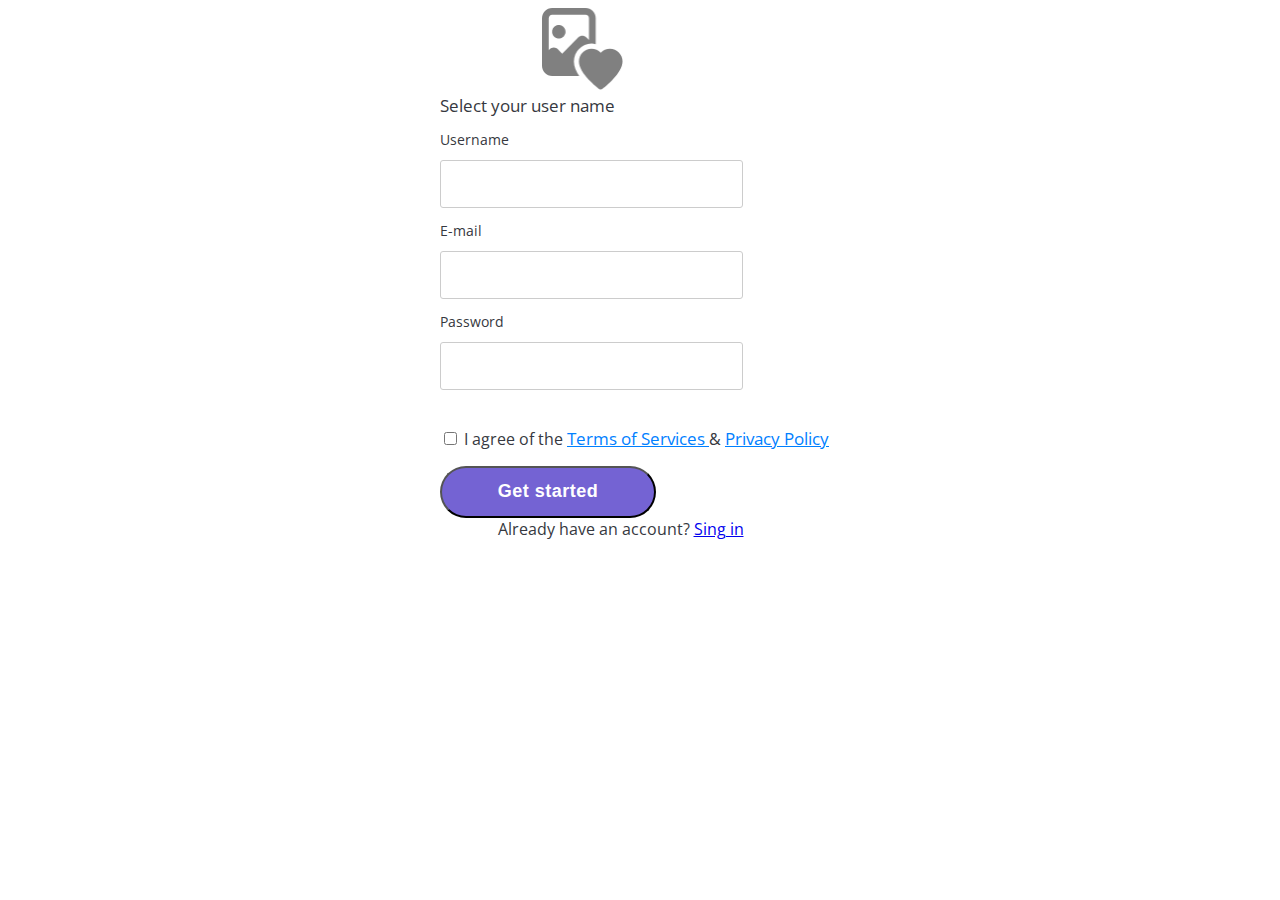
<file: createcount.html>
<!DOCTYPE html>
<html lang="en">
  <head>
    <meta charset="utf-8" />
    <link rel="shortcut icon" href="%PUBLIC_URL%/favicon.ico" />
    <link rel="stylesheet" type="text/css" href="css/estilos.css" media="screen" />
    <link href="https://fonts.googleapis.com/css?family=Open+Sans&display=swap" rel="stylesheet">
  </head>
   	<form id= "centro">

    	<div>
    		<img src="img/image.png"  class="image" width="81.5px" height="81.6 px" id= "peque"><br>
      </div>
      
      <div>
      <a class="Select-your-username">Select your user name </a>
      <p class= "Username"> Username </p>
        <input class= "Rectangle-20" type="text" name="text">
      </div>
    	<div>
    		<p class= "Username"> E-mail </p>
    		<input class= "Rectangle-20" type="email" name="E-mail">
    	</div>
    	<div>
    		<p class= "Password"> Password </p>
    		<input class= "Rectangle-20" type="password" name="Username">
    		
    	</div>
    	<br>
      <form >
        
        <p class="Agree"><input   type="checkbox" required name="terms"> I agree of the <u class= "Privacy-Policy">Terms of Services </u> & <u class= "Privacy-Policy"> Privacy Policy</u> </p>
        <button class= "Search-Container" type="submit" name= "Send"> <a class ="send">Get started</a> </button>

    	<div >
    		<p class="Agree"  id= "peque" >Already have an account? <a href="login.html" class ="starter">Sing in</a> </p>
    	</div>


    </form>
    

  </body>
</html>
</file>
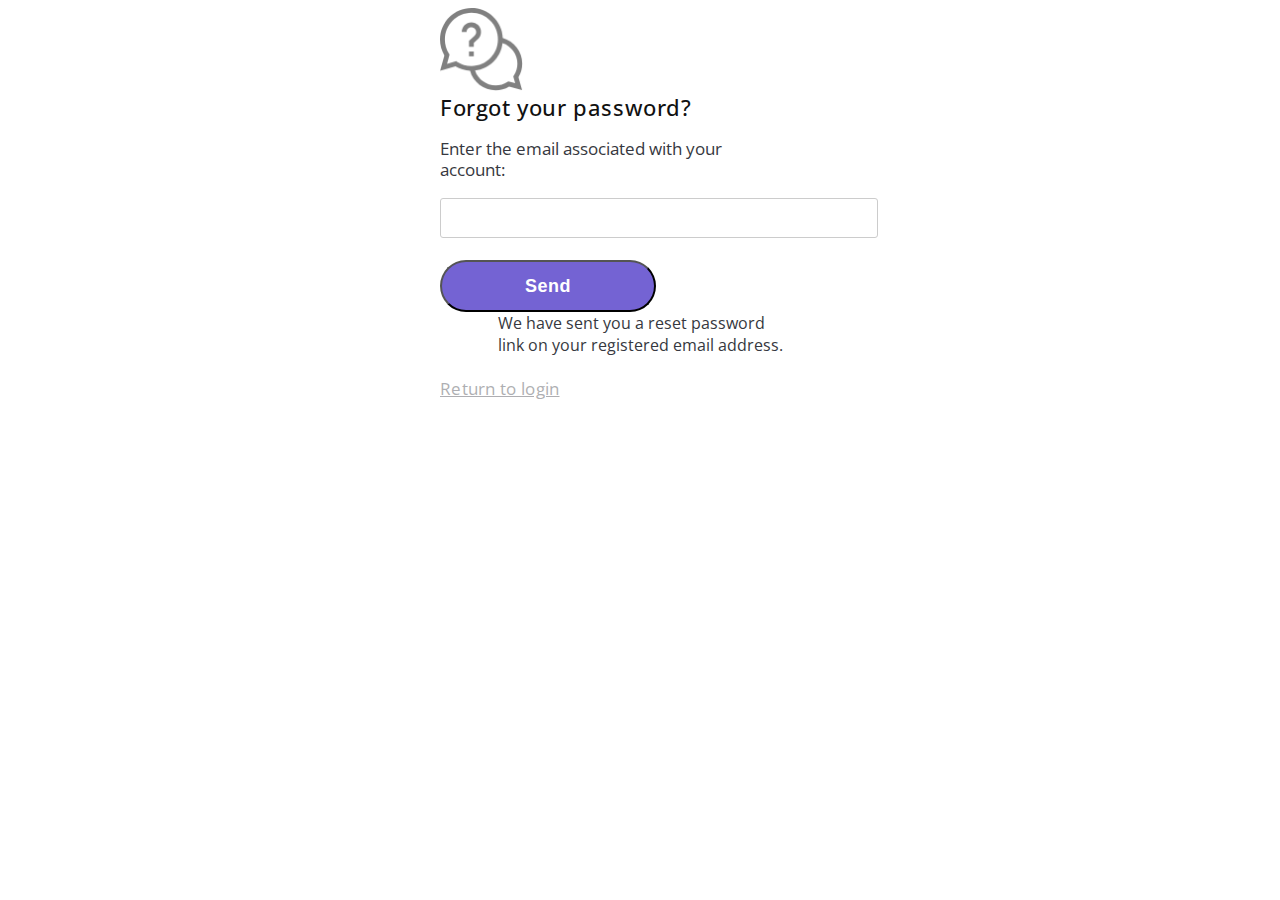
<file: forgotpassword.html>
<!DOCTYPE html>
<html lang="en">
  <head>
    <meta charset="utf-8" />
    <link rel="shortcut icon" href="%PUBLIC_URL%/favicon.ico" />
    <link rel="stylesheet" type="text/css" href="css/estilos.css" media="screen" />
    <link href="https://fonts.googleapis.com/css?family=Open+Sans&display=swap" rel="stylesheet">
  </head>
   	<form id= "centro">

    	<div >
    		<img src="img/help.png" srcset="img/help@2x.png 2x, img/help@3x.png 3x" class="help">
      </div>
      
      <div>
      <a class="Forgot-your-password2">Forgot your password? </a>
      <br>
      <p class= "lost"> Enter the email associated with your account: </p>
      <br>
 
    		<input class= "passlost" type="email" name="E-mail">
    	</div>
    
    	<br>
      
        <button class= "Search-Container" type="submit" name= "Send"> <a class ="send">Send</a> </button>

        <br>
        <p class="Agree"  id= "peque">We have sent you a reset password link on your registered email address.</p>
        <br>

    	
    	<a href="login.html" class = "return-to-login" >Return to login </a>
    	


    </form>
    

  </body>
</html>
</file>
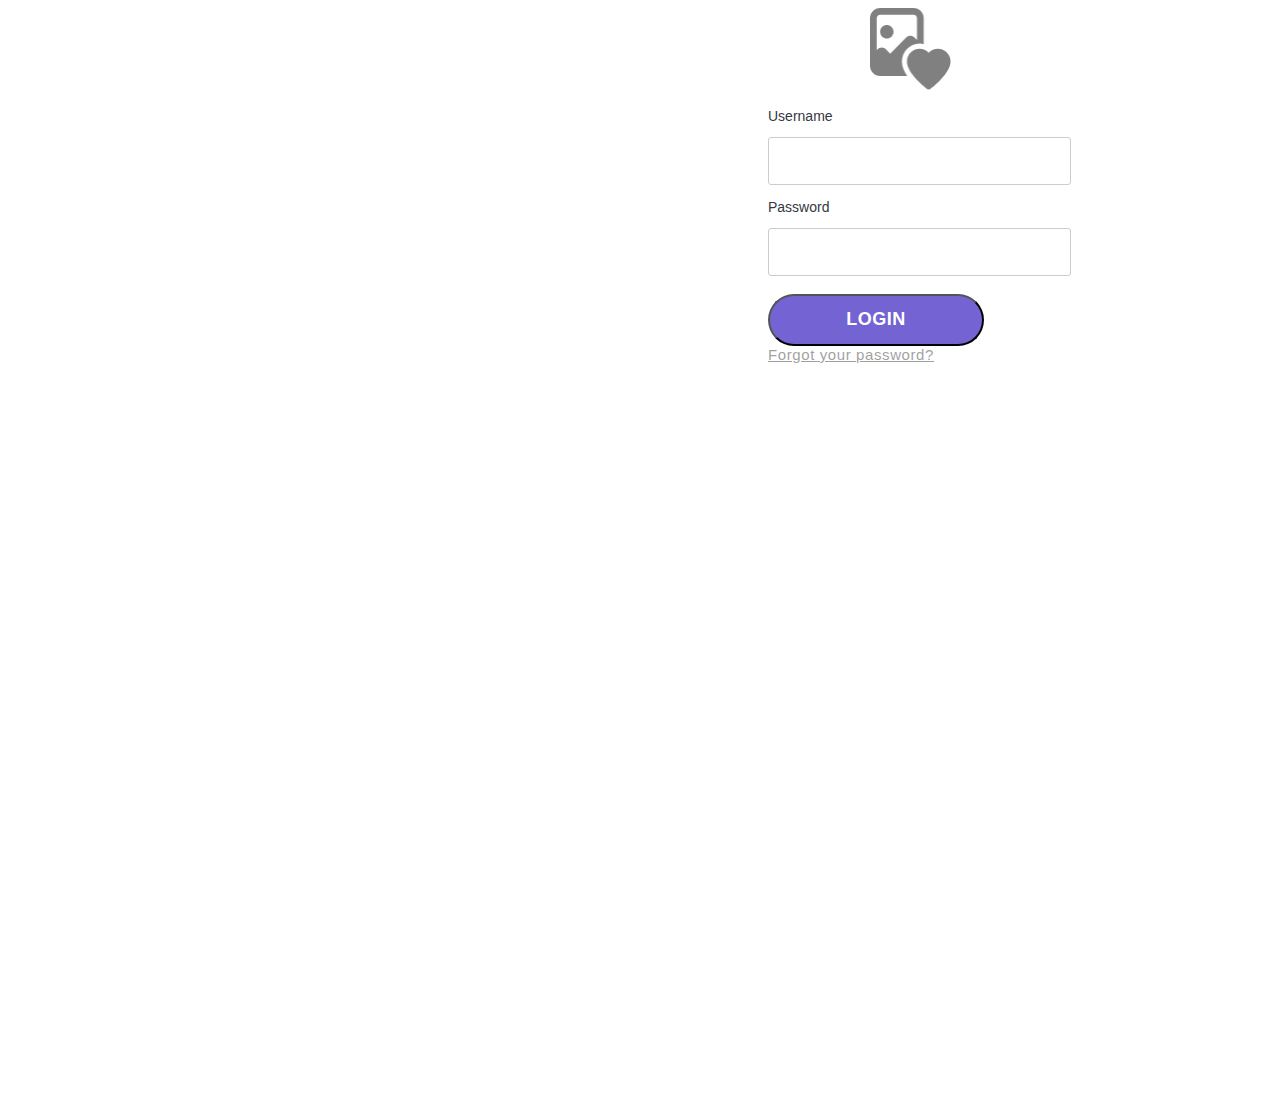
<file: login.html>
<!DOCTYPE html>
<html>
  <head>
    <meta charset="utf-8">
    <title>Mi proyecto</title>
    <link rel="stylesheet" type="text/css" href="css/estilos.css" media="screen" />
  </head>
  <body class= "Login">
   
   	<div>
   		
   	</div>

   	<form id= "centro">

    	<div>
    		<img src="img/image.png"  class="image" width="81.5px" height="81.6 px" id= "peque">
    	</div>
    	<div>
    		<p class= "Username"> Username </p>
    		<input class= "Rectangle-20" type="email" name="E-mail">
    	</div>
    	<div>
    		<p class= "Password"> Password </p>
    		<input class= "Rectangle-20" type="password" name="Username">
    		
    	</div>
    	<br>
    	<div >
			 
				<button class= "Search-Container" type="submit" name= "Login"> <a class ="send">LOGIN</a> </button>
				<br>
				
    		<a class="Forgot-your-password"  id= "peque" href="/password/forgot">Forgot your password?</a>
    	</div>


    </form>

  </body>
</html>
</file>
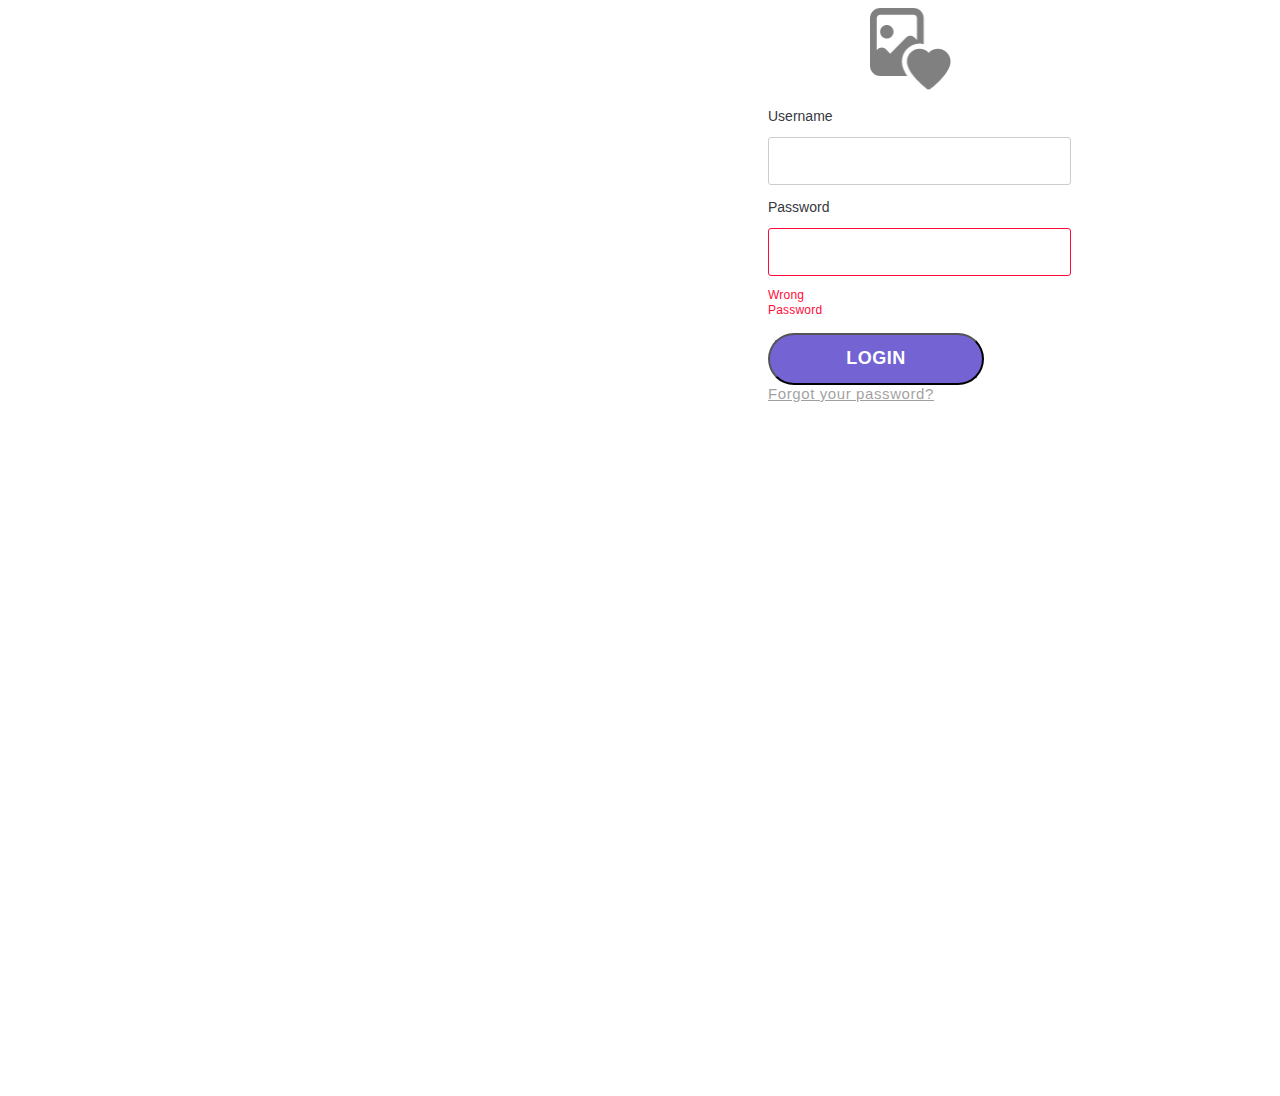
<file: makecount.html>
<!DOCTYPE html>
<html>
  <head>
    <meta charset="utf-8">
    <title>Mi proyecto</title>
    <link rel="stylesheet" type="text/css" href="css/estilos.css" media="screen" />
  </head>
  <body class= "Login">
   
   	<div>
   		
   	</div>

   	<form id= "centro">

    	<div>
    		<img src="img/image.png"  class="image" width="81.5px" height="81.6 px" id= "peque">
    	</div>
    	<div>
    		<p class= "Username"> Username </p>
    		<input class= "Rectangle-20" type="email" name="E-mail">
    	</div>
    	<div>
    		<p class= "Password"> Password </p>
    		<input class= "Rectangle-21" type="password" name="Username">
    		<p class="Wrong-Password">Wrong Password</p>
    	</div>
    	<br>
    	<div >
					<button class= "Search-Container" type="submit" name= "Login"> <a class ="send">LOGIN</a> </button> <br>
    		<a class="Forgot-your-password"  id= "peque" href="/password/forgot">Forgot your password?</a>
    	</div>


    </form>

  </body>
</html>
</file>
<file: css/estilos.css>
body{
  font-family: 'Open Sans', sans-serif;

}


#centro{
	width: 400px;
	margin: 0px auto;
	padding: 8 px;
}

#peque {
	width: 285px;
  margin: 0px auto;
  font-family: 'Open Sans', sans-serif;
}



.Login {
  width: 1920px;
  height: 1080px;
  background-color: white;
}


.image {
  width: 81.5px;
  height: 81.6px;
  object-fit: contain;
}

.image1 {
  width: 44.1px;
  height: 44.2px;
  object-fit: contain;
}

.Username {
  width: 54px;
  height: 15px;
  font-size: 14px;
  font-weight: normal;
  font-style: normal;
  font-stretch: normal;
  line-height: 1.25;
  letter-spacing: normal;
  text-align: left;
  color: #363840;
}

.Rectangle-20 {
  width: 297.4px;
  height: 44px;
  border-radius: 3px;
  border: solid 1px #cccccc;
  background-color: white;
}

.Password {
  width: 51px;
  height: 15px;
  font-size: 14px;
  font-weight: normal;
  font-style: normal;
  font-stretch: normal;
  line-height: 1.25;
  letter-spacing: normal;
  text-align: left;
  color: #363840;
}

.Rectangle-21 {
  width: 297.4px;
  height: 44px;
  border-radius: 3px;
  border: solid 1px #ff0a39;
  background-color: white;
}

.Searchtxt {
  width: 65px;
  height: 18px;
  font-size: 15px;
  font-weight: 500;
  font-stretch: normal;
  line-height: 2.17;
  letter-spacing: 0.5px;
  text-align: left;
  color: #999999;
}
.Wrong-Password {
  width: 93px;
  height: 15px;
  font-size: 12px;
  font-weight: normal;
  font-style: normal;
  font-stretch: normal;
  line-height: 1.25;
  letter-spacing: 0.2px;
  text-align: left;
  color: #ff0a39;
}

.Path-81 {
  width: 297.4px;
  height: 44px;
  background-color: #808080;
}

.Forgot-your-password {
  width: 124px;
  height: 15px;
  opacity: 0.4;
  font-size: 12px;
  font-weight: normal;
  font-style: normal;
  font-stretch: normal;
  line-height: 1.25;
  letter-spacing: 0.2px;
  text-align: center;
  color: #363840;
}

.Sign-Up {
  width: 41px;
  height: 15px;
  opacity: 0.4;
  font-size: 12px;
  font-weight: normal;
  font-style: normal;
  font-stretch: normal;
  line-height: 1.25;
  letter-spacing: 0.2px;
  text-align: left;
  color: #363840;
}

.Select-your-username {
  width: 160px;
  height: 21px;
  font-size: 17px;
  font-weight: normal;
  font-style: normal;
  font-stretch: normal;
  line-height: 1.24;
  letter-spacing: normal;
  text-align: left;
  color: #363840;
}

.Privacy-Policy {
  width: 352px;
  height: 21px;
  font-size: 17px;
  font-weight: normal;
  font-style: normal;
  font-stretch: normal;
  line-height: 1.24;
  letter-spacing: normal;
  text-align: left;
  color: #0080ff;
}

.Agree {
  color: #363840;
}

.Search-Container {
  width: 215.9px;
  height: 52.4px;
  border-radius: 40px;
  color text-emphasis: white;
  align: center;
  background-color: #7463d3;
}

.Search-Container1 {
  width: 238.3px;
  height: 35.4px;
  border-radius: 40px;
  background-color: #f8f8f8;
}

.Search-Container2 {
  width: 179.9px;
  height: 35.4px;
  border-radius: 40px;
  border: solid 2px #e0e0e0;
  background-color: white;
  
}

#Search {
  width: 179.9px;
  height: 35.4px;
  border-radius: 40px;
  border: solid 2px #e0e0e0;
  background-color: white;
}

.Search-Icon {
  width: 34.1px;
  height: 34.1px;

}

.alarma {
  width: 23.4px;
  height: 25.9px;
}

#started {
  width: 94px;
  height: 18px;
  font-size: 18px;
  color: white;
  font-weight: 600;
  line-height: 1.06;
  letter-spacing: 0.5px;
  text-align: center;
  
}

.help {
  width: 83.1px;
  height: 83.1px;
  object-fit: contain;
  text-align: center<
}

.lost {
  width: 335px;
  height: 21px;
  font-size: 17px;
  font-weight: normal;
  font-style: normal;
  font-stretch: normal;
  line-height: 1.24;
  letter-spacing: normal;
  text-align: left;
  color: #363840;
}

.Forgot-your-password {
  width: 236px;
  height: 22px;
  font-size: 15px;
  font-weight: 500;
  font-style: normal;
  font-stretch: normal;
  line-height: 1.09;
  letter-spacing: 0.6px;
  text-align: left;
  color: #111111;
}

.passlost {
  width: 432px;
  height: 35.9px;
  border-radius: 3px;
  border: solid 1px #cccccc;
  background-color: var(--white);
}


.send {
  width: 44px;
  height: 18px;
  font-size: 18px;
  font-weight: 600;
  font-style: normal;
  font-stretch: normal;
  line-height: 1.06;
  letter-spacing: 0.5px;
  text-align: center;
  color: white;
}

.return-to-login {
  opacity: 0.4;
  font-size: 17px;
  font-weight: normal;
  font-style: normal;
  font-stretch: normal;
  line-height: 1.24;
  letter-spacing: 0.3px;
  text-align: center;
  color: #363840;
}

.Forgot-your-password2 {
  width: 236px;
  height: 22px;
  font-size: 22px;
  font-weight: 500;
  font-style: normal;
  font-stretch: normal;
  line-height: 1.09;
  letter-spacing: 0.6px;
  text-align: left;
  color: #111111;
}

.Profile-Image {
  width: 61.2px;
  height: 61.2px;
  object-fit: contain;
  border: solid 1px #f1f1f1;
}

.hitRegion {
  width: 100%; 
  height: calc(100% + 12px); 
  top: 0px; 
  left: -6px; 
  color: #f8f8f8;
}

.Submit {
  width: 126px;
  height: 18px;
  font-size: 16px;
  font-style: normal;
  font-stretch: normal;
  text-align: center;
  color: #999999;
}
</file>
